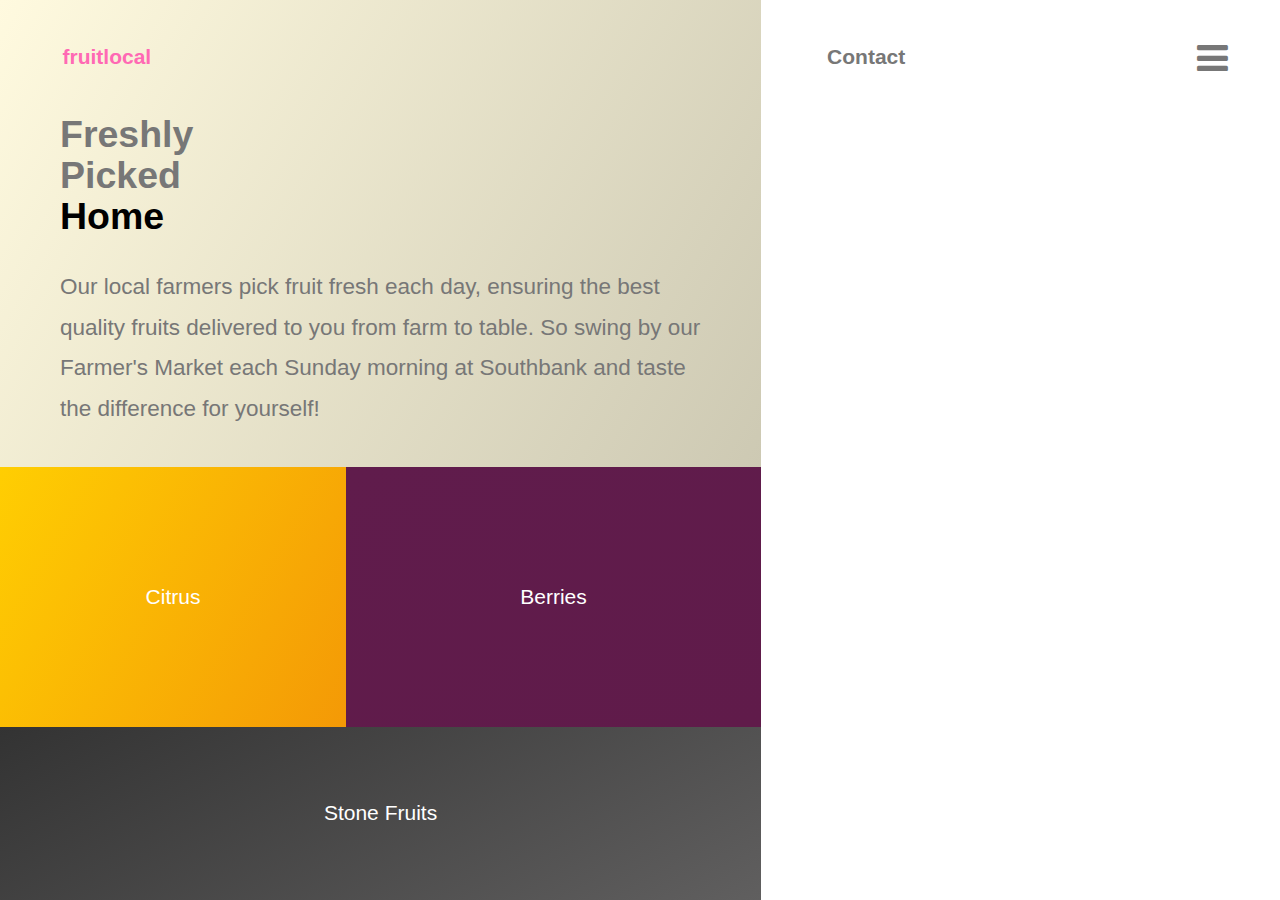
<file: index.html>
<!DOCTYPE html>
<html>

<head>
    <meta charset="UTF-8">
    <title>Grid</title> 
    <link rel="stylesheet" href='index.css'>
    <link rel="stylesheet" href='overlay.css'>
    <link rel="stylesheet" href="https://cdnjs.cloudflare.com/ajax/libs/font-awesome/4.7.0/css/font-awesome.min.css">
    <link rel="stylesheet" href="https://www.w3schools.com/w3css/4/w3.css">
    <script defer src="overlay.js"></script>
    <script defer src="swup.min.js"></script>
    <script defer src="swup.js"></script>
    <link href="swup.css" rel="stylesheet">
</head>

<body>
    <div class="grid-container">
        <main>
          <div>
            <ul>
                <li style="color: hotpink"><a style="padding-left: 1.5rem"><strong>fruitlocal</strong></a></li>
            </ul>
            <div class="title">
                Freshly<br>
                Picked<br>
                <div style="color: black">Home</div>
            </div>
            <div class="blurb">
                Our local farmers pick fruit fresh each day, ensuring the best quality fruits
                delivered to you from farm to table. So swing by our Farmer's Market each Sunday
                morning at Southbank and taste the difference for yourself!
            </div>
          </div>
        </main>
        <section class="nom w3-display-container">
            <ul>
                <li><a href="https://markbayley.github.io/fruitshop/citrus.html" class="w3-display-middle">Citrus</a></li>
            </ul>
        </section>
        <section class="yum w3-display-container">
            <ul>
                <li><a class="w3-display-middle" href="https://markbayley.github.io/fruitshop/berries.html">Berries</a></li>
            </ul>
        </section>
        <section class="diabeetus w3-display-container">
            <ul>
                <li><a class="w3-display-middle" href="https://markbayley.github.io/fruitshop/stonefruits.html">Stone Fruits</a></li>
            </ul>
        </section>
        <header class="header">
            <ul>
                
                <li><a href="https://markbayley.github.io/fruitshop/contact.html"><strong>Contact</strong></a></li>
                <li class="push" onclick="openNav()"><i class="fa fa-bars w3-xxlarge"></i></li>
            </ul>
        </header>
        <section class="candy w3-display-container">
            <ul>
                <li><a class="w3-display-middle" href="https://markbayley.github.io/fruitshop/melons.html">Melons</a></li>
            </ul>
        </section>
    </div>
    <div id="myNav" class="overlay">
        <a href="javascript:void(0)" class="closebtn" onclick="closeNav()">&times;</a>
        <div class="overlay-content">
            <a href="https://markbayley.github.io/fruitshop/citrus.html" onclick="closeNav()">Citrus</a>
            <a href="https://markbayley.github.io/fruitshop/melons.html" onclick="closeNav()">Melons</a>
            <a href="https://markbayley.github.io/fruitshop/berries.html" onclick="closeNav()">Berries</a>
            <a href="https://markbayley.github.io/fruitshop/tropical.html" onclick="closeNav()">Tropical</a>
            <a href="https://markbayley.github.io/fruitshop/stonefruits.html" onclick="closeNav()">Stone Fruits</a>
        </div>
    </div>
</body>

</html>
</file>
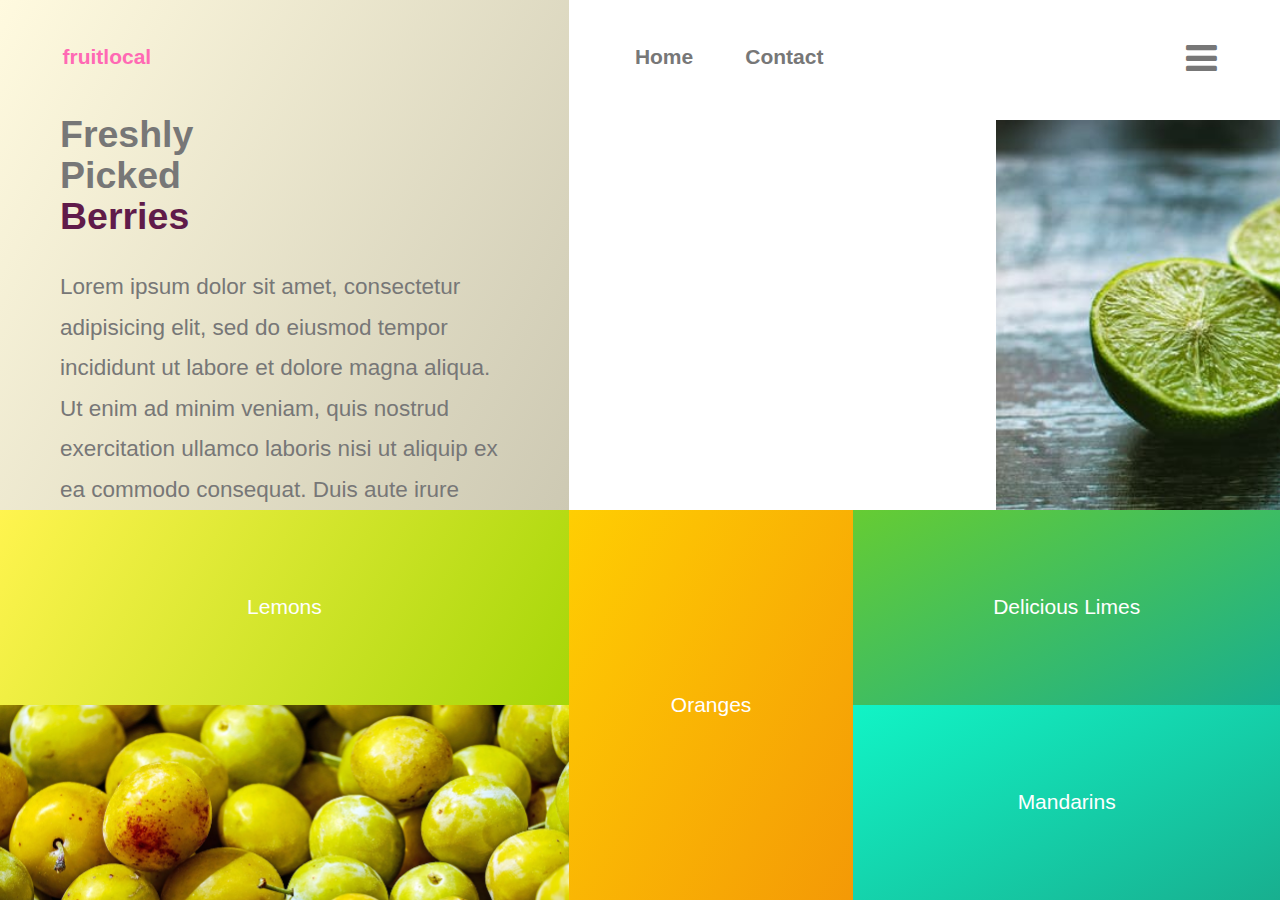
<file: berries.html>
<!DOCTYPE html>
<html>

<head>
    <title>Grid</title>
    <meta charset="UTF-8">
    <link rel="stylesheet" href='citrus.css'>
     <link rel="stylesheet" href='overlay.css'>
    <link rel="stylesheet" href="https://cdnjs.cloudflare.com/ajax/libs/font-awesome/4.7.0/css/font-awesome.min.css">
    <link rel="stylesheet" href="https://www.w3schools.com/w3css/4/w3.css">
    <script defer src="overlay.js"></script>
    <script defer src="swup.min.js"></script>
    <script defer src="swup.js"></script>
    <link href="swup.css" rel="stylesheet">
</head>

<body>
    <div class="grid-container">
        <main>
            <ul>
                <li style="color: hotpink"><a style="padding-left: 1.5rem"><strong>fruitlocal</strong></a></li>
            </ul>
            <div class="title">
                Freshly<br>
                Picked<br>
                <div style="color: #601B4A">Berries</div>
            </div>
            <div class="blurb">
                Lorem ipsum dolor sit amet, consectetur adipisicing elit, sed do eiusmod
                tempor incididunt ut labore et dolore magna aliqua. Ut enim ad minim veniam,
                quis nostrud exercitation ullamco laboris nisi ut aliquip ex ea commodo
                consequat. Duis aute irure dolor in reprehenderit in voluptate velit esse
                cillum dolore eu fugiat nulla pariatur.   
            </div>
        </main>
        <section class="citrus w3-display-container">
            <ul>
                <li><a class="w3-display-middle" href="https://markbayley.github.io/fruitshop/citrus.html">Lemons</a></li>
            </ul>
        </section>
        <section class="diabeetus w3-display-container">
            <ul>
                <li><a class="w3-display-middle" href=#></a></li>
            </ul>
        </section>
        <header>
            <ul>
                <li><a href="https://markbayley.github.io/fruitshop/index.html"><strong>Home</strong></a></li>
                <li><a href="https://markbayley.github.io/fruitshop/contact.html"><strong>Contact</strong></a></li>
                <li class="push" onclick="openNav()"><i class="fa fa-bars w3-xxlarge"></i></li>
            </ul>
        </header>
        <section class="candy w3-display-container">
            <ul>
                <li><a class="w3-display-middle" href=#>Grapefruits</a></li>
            </ul>
        </section>
        <section class="tropic w3-display-container">
            <ul>
                <li><a class="w3-display-middle" href="https://markbayley.github.io/fruitshop/citrus.html">Oranges</a></li>
            </ul>
        </section>
        <section class="grape w3-display-container">
            <ul>
                <li><a class="w3-display-middle" href=#></a></li>
            </ul>
        </section>
        <section class="apple w3-display-container">
            <ul>
                <li><a class="w3-display-middle" href=#>Delicious Limes</a></li>
            </ul>
        </section>
        <section class="melon w3-display-container">
            <ul>
                <li><a class="w3-display-middle" href=#>Mandarins</a></li>
            </ul>
        </section>
    </div>
    <div id="myNav" class="overlay">
        <a href="javascript:void(0)" class="closebtn" onclick="closeNav()">&times;</a>
        <div class="overlay-content">
            <a href="https://markbayley.github.io/fruitshop/citrus.html" onclick="closeNav()">Citrus</a>
            <a href="https://markbayley.github.io/fruitshop/melons.html" onclick="closeNav()">Melons</a>
            <a href="https://markbayley.github.io/fruitshop/berries.html" onclick="closeNav()">Berries</a>
            <a href="https://markbayley.github.io/fruitshop/tropical.html" onclick="closeNav()">Tropical</a>
            <a href="https://markbayley.github.io/fruitshop/stonefruits.html" onclick="closeNav()">Stone Fruits</a>
        </div>
    </div>
</body>

</html>
</file>
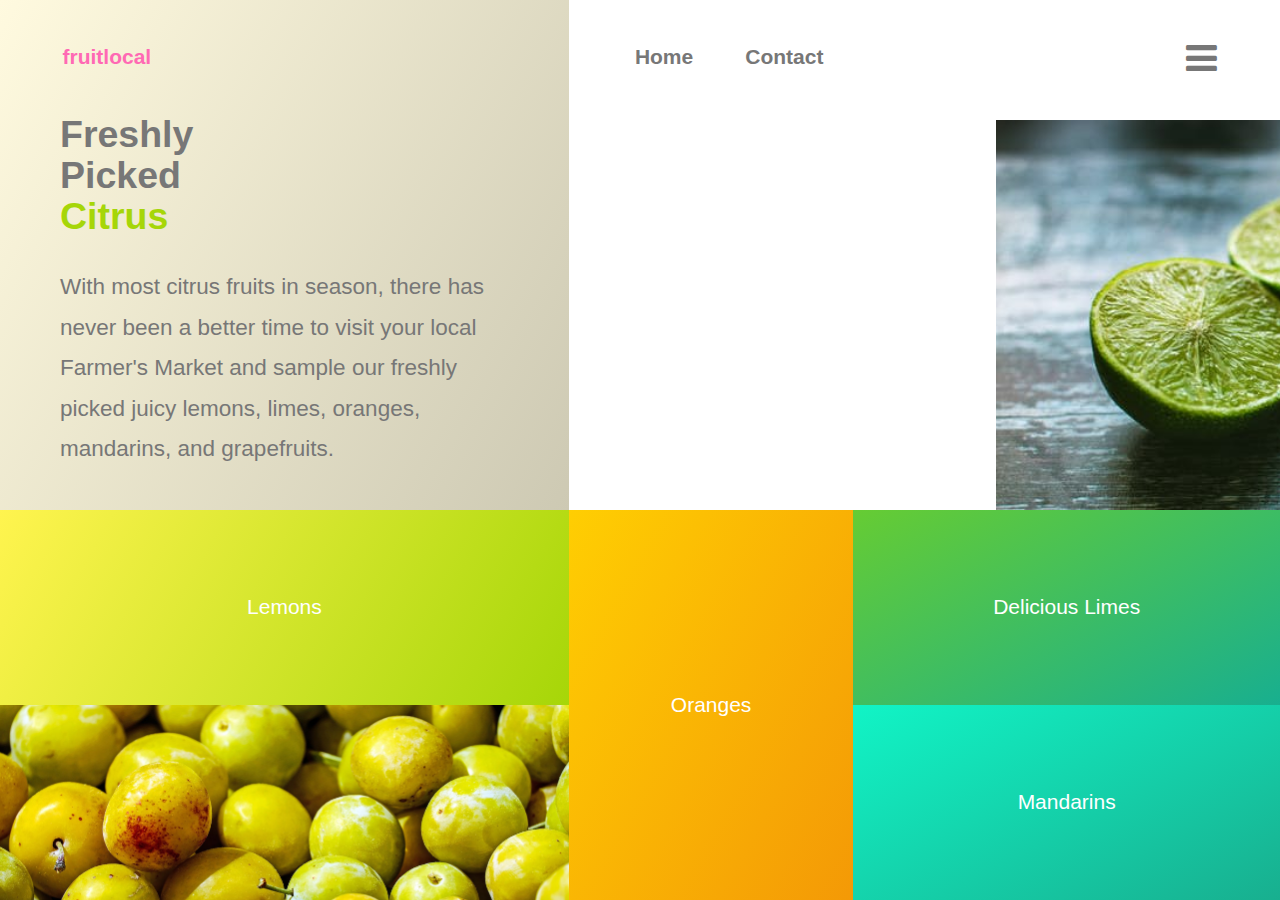
<file: citrus.html>
<!DOCTYPE html>
<html>

<head>
    <title>Grid</title>
    <meta charset="UTF-8">
    <link rel="stylesheet" href='citrus.css'>
     <link rel="stylesheet" href='overlay.css'>
    <link rel="stylesheet" href="https://cdnjs.cloudflare.com/ajax/libs/font-awesome/4.7.0/css/font-awesome.min.css">
    <link rel="stylesheet" href="https://www.w3schools.com/w3css/4/w3.css">
    <script defer src="overlay.js"></script>
    <script defer src="swup.min.js"></script>
    <script defer src="swup.js"></script>
    <link href="swup.css" rel="stylesheet">
</head>

<body>
    <div class="grid-container">
        <main>
            <ul>
                <li style="color: hotpink"><a style="padding-left: 1.5rem"><strong>fruitlocal</strong></a></li>
            </ul>
            <div class="title">
                Freshly<br>
                Picked<br>
                <div style="color: #A6D608">Citrus</div>
            </div>
            <div class="blurb">
                With most citrus fruits in season, there has never been a better time to
                visit your local Farmer's Market and sample our freshly picked juicy lemons, limes,
                oranges, mandarins, and grapefruits. 
               
            </div>
        </main>
        <section class="citrus w3-display-container">
            <ul>
                <li><a class="w3-display-middle" href="https://markbayley.github.io/fruitshop/citrus.html">Lemons</a></li>
            </ul>
        </section>
        <section class="diabeetus w3-display-container">
            <ul>
                <li><a class="w3-display-middle" href=#></a></li>
            </ul>
        </section>
        <header>
            <ul>
                <li><a href="https://markbayley.github.io/fruitshop/index.html"><strong>Home</strong></a></li>
                <li><a href="https://markbayley.github.io/fruitshop/contact.html"><strong>Contact</strong></a></li>
                <li class="push" onclick="openNav()"><i class="fa fa-bars w3-xxlarge"></i></li>
            </ul>
        </header>
        <section class="candy w3-display-container">
            <ul>
                <li><a class="w3-display-middle" href=#>Grapefruits</a></li>
            </ul>
        </section>
        <section class="tropic w3-display-container">
            <ul>
                <li><a class="w3-display-middle" href="https://markbayley.github.io/fruitshop/citrus.html">Oranges</a></li>
            </ul>
        </section>
        <section class="grape w3-display-container">
            <ul>
                <li><a class="w3-display-middle" href=#></a></li>
            </ul>
        </section>
        <section class="apple w3-display-container">
            <ul>
                <li><a class="w3-display-middle" href=#>Delicious Limes</a></li>
            </ul>
        </section>
        <section class="melon w3-display-container">
            <ul>
                <li><a class="w3-display-middle" href=#>Mandarins</a></li>
            </ul>
        </section>
    </div>
    <div id="myNav" class="overlay">
        <a href="javascript:void(0)" class="closebtn" onclick="closeNav()">&times;</a>
        <div class="overlay-content">
            <a href="https://markbayley.github.io/fruitshop/citrus.html" onclick="closeNav()">Citrus</a>
            <a href="https://markbayley.github.io/fruitshop/melons.html" onclick="closeNav()">Melons</a>
            <a href="https://markbayley.github.io/fruitshop/berries.html" onclick="closeNav()">Berries</a>
            <a href="https://markbayley.github.io/fruitshop/tropical.html" onclick="closeNav()">Tropical</a>
            <a href="https://markbayley.github.io/fruitshop/stonefruits.html" onclick="closeNav()">Stone Fruits</a>
        </div>
    </div>
</body>

</html>
</file>
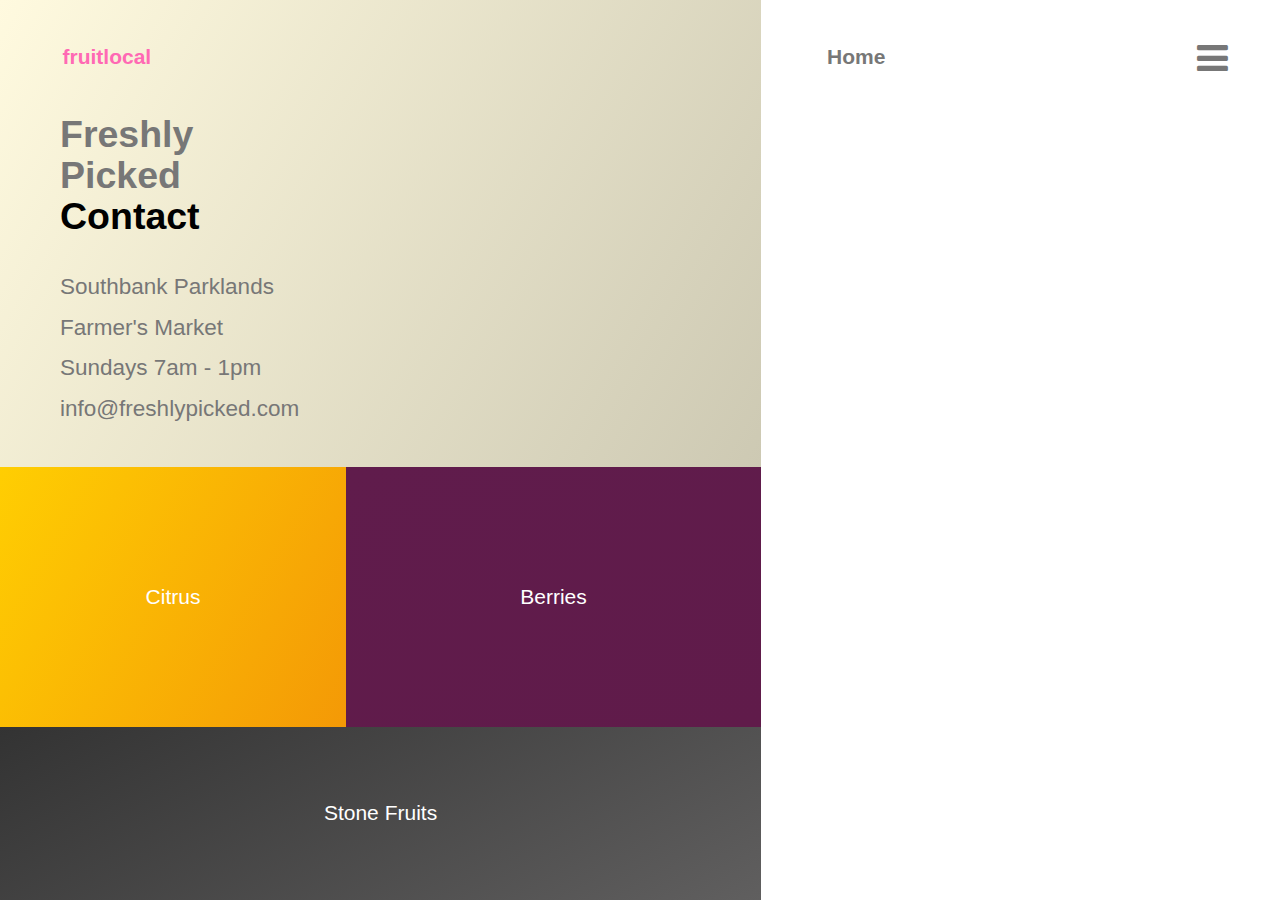
<file: contact.html>
<!DOCTYPE html>
<html>

<head>
    <meta charset="UTF-8">
    <title>Grid</title> 
    <link rel="stylesheet" href='index.css'>
    <link rel="stylesheet" href='overlay.css'>
    <link rel="stylesheet" href="https://cdnjs.cloudflare.com/ajax/libs/font-awesome/4.7.0/css/font-awesome.min.css">
    <link rel="stylesheet" href="https://www.w3schools.com/w3css/4/w3.css">
    <script defer src="overlay.js"></script>
    <script defer src="swup.min.js"></script>
    <script defer src="swup.js"></script>
    <link href="swup.css" rel="stylesheet">
</head>

<body>
    <div class="grid-container">
        <main>
          <div>
            <ul>
                <li style="color: hotpink"><a style="padding-left: 1.5rem"><strong>fruitlocal</strong></a></li>
            </ul>
            <div class="title">
                Freshly<br>
                Picked<br>
                <div style="color: black">Contact</div>
            </div>
            <div class="blurb">
                
                Southbank Parklands<br>
                Farmer's Market<br>
                Sundays 7am - 1pm<br>
                info@freshlypicked.com
            </div>
          </div>
        </main>
        <section class="nom w3-display-container">
            <ul>
                <li><a href="https://markbayley.github.io/fruitshop/citrus.html" class="w3-display-middle">Citrus</a></li>
            </ul>
        </section>
        <section class="yum w3-display-container">
            <ul>
                <li><a class="w3-display-middle" href="https://markbayley.github.io/fruitshop/berries.html">Berries</a></li>
            </ul>
        </section>
        <section class="diabeetus w3-display-container">
            <ul>
                <li><a class="w3-display-middle" href="https://markbayley.github.io/fruitshop/stonefruits.html">Stone Fruits</a></li>
            </ul>
        </section>
        <header>
            <ul>
                <li><a href="https://markbayley.github.io/fruitshop/index.html"><strong>Home</strong></a></li>
              
                <li class="push" onclick="openNav()"><i class="fa fa-bars w3-xxlarge"></i></li>
            </ul>
        </header>
        <section class="candy w3-display-container">
            <ul>
                <li><a class="w3-display-middle" href="https://markbayley.github.io/fruitshop/melons.html">Melons</a></li>
            </ul>
        </section>
    </div>
    <div id="myNav" class="overlay">
        <a href="javascript:void(0)" class="closebtn" onclick="closeNav()">&times;</a>
        <div class="overlay-content">
            <a href="https://markbayley.github.io/fruitshop/citrus.html" onclick="closeNav()">Citrus</a>
            <a href="https://markbayley.github.io/fruitshop/melons.html" onclick="closeNav()">Melons</a>
            <a href="https://markbayley.github.io/fruitshop/berries.html" onclick="closeNav()">Berries</a>
            <a href="https://markbayley.github.io/fruitshop/tropical.html" onclick="closeNav()">Tropical</a>
            <a href="https://markbayley.github.io/fruitshop/stonefruits.html" onclick="closeNav()">Stone Fruits</a>
        </div>
    </div>
</body>

</html>
</file>
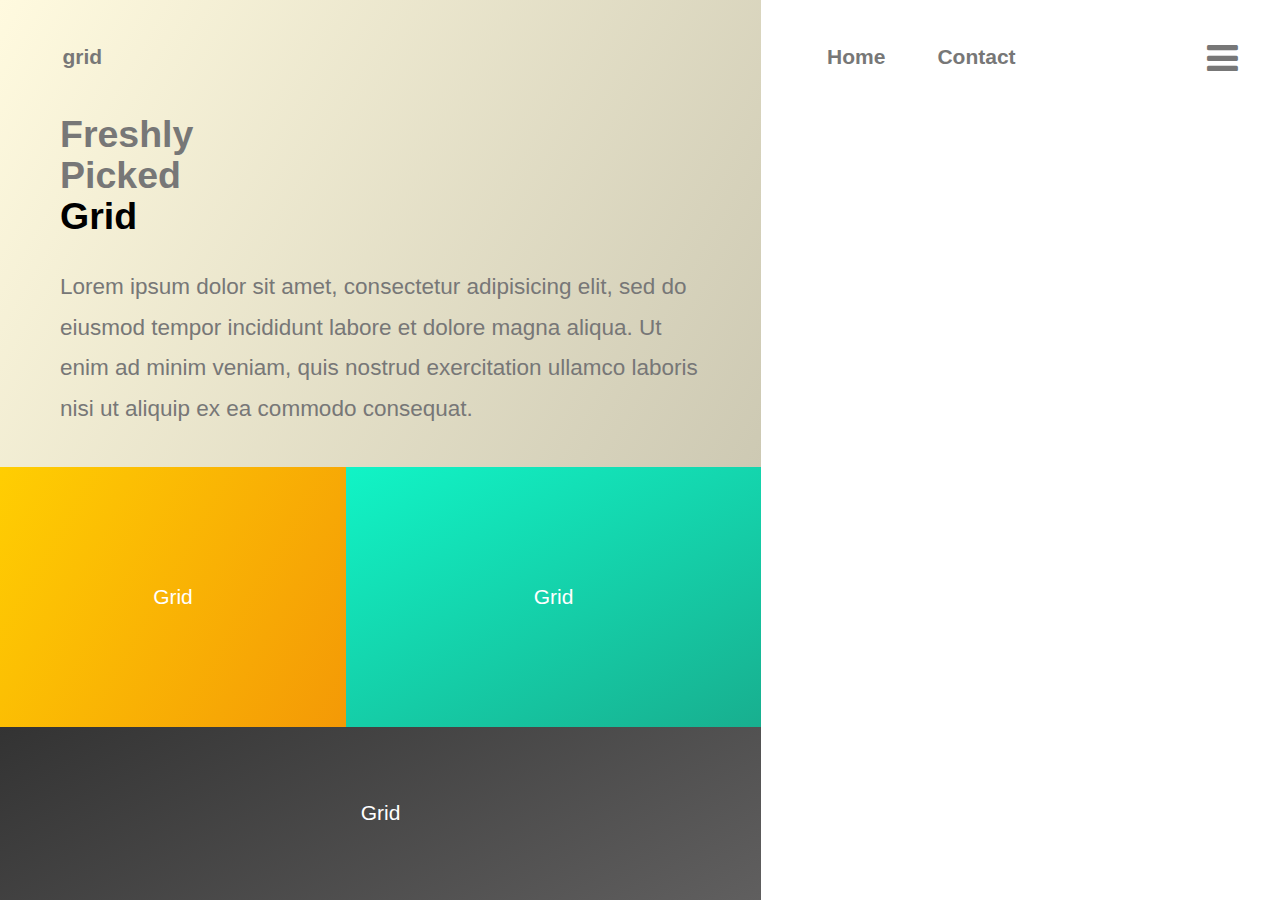
<file: grid.html>
<!DOCTYPE html>
<html>

<head>
    <meta charset="UTF-8">
    <title>Grid</title>
    <meta charset="UTF-8">
    <link rel="stylesheet" href='grid.css'>
    <link rel="stylesheet" href='overlay.css'>
    <link rel="stylesheet" href="https://cdnjs.cloudflare.com/ajax/libs/font-awesome/4.7.0/css/font-awesome.min.css">
    <link rel="stylesheet" href="https://www.w3schools.com/w3css/4/w3.css">
    <script defer src="overlay.js"></script>
    <script defer src="swup.min.js"></script>
    <script defer src="swup.js"></script>
    <link href="swup.css" rel="stylesheet">
</head>

<body>
    <div class="grid-container">
        <main >
            <ul>
                <li id="logo"><a style="padding-left: 1.5rem"><strong>grid</strong></a></li>
            </ul>
            <div class="title">
                Freshly<br>
                Picked<br>
                <div style="color: black">Grid</div>
            </div>
            <div class="blurb">
                Lorem ipsum dolor sit amet, consectetur adipisicing elit, sed do eiusmod
                tempor incididunt labore et dolore magna aliqua. Ut enim ad minim veniam,
                quis nostrud exercitation ullamco laboris nisi ut aliquip ex ea commodo
                consequat.
            </div>
        </main>
    
        <section class="nom w3-display-container">
            <ul>
                <li><a href="/citrus.html" class="w3-display-middle">Grid</a></li>
            </ul>
        </section>
        <section class="yum w3-display-container">
            <ul>
                <li><a class="w3-display-middle" href="/grid.html">Grid</a></li>
            </ul>
        </section>
        <section class="diabeetus w3-display-container">
            <ul>
                <li><a class="w3-display-middle" href="/menu.html">Grid</a></li>
            </ul>
        </section>
           <section class="candy w3-display-container">
            <ul>
                <li><a class="w3-display-middle" href="/index.html">Grid</a></li>
            </ul>
        </section>

        <header>
            <ul>
                <li><a href="/index.html"><strong>Home</strong></a></li>
                <li><a href="/contact.html"><strong>Contact</strong></a></li>
                <li class="push" onclick="openNav()" style="margin: 1.2em 2em"><i class="fa fa-bars w3-xxlarge"></i></li>
            </ul>
        </header>

    </div>


       <div id="myNav" class="overlay">
        <a href="javascript:void(0)" class="closebtn" onclick="closeNav()">&times;</a>
        <div class="overlay-content">
            <a href="/citrus.html" onclick="closeNav()">Citrus</a>
            <a href="/melons.html" onclick="closeNav()">Melons</a>
            <a href="/berries.html" onclick="closeNav()">Berries</a>
            <a href="/tropical.html" onclick="closeNav()">Tropical</a>
            <a href="/stonefruits.html" onclick="closeNav()">Stone Fruits</a>
        </div>
    </div>
</body>

</html>
</file>
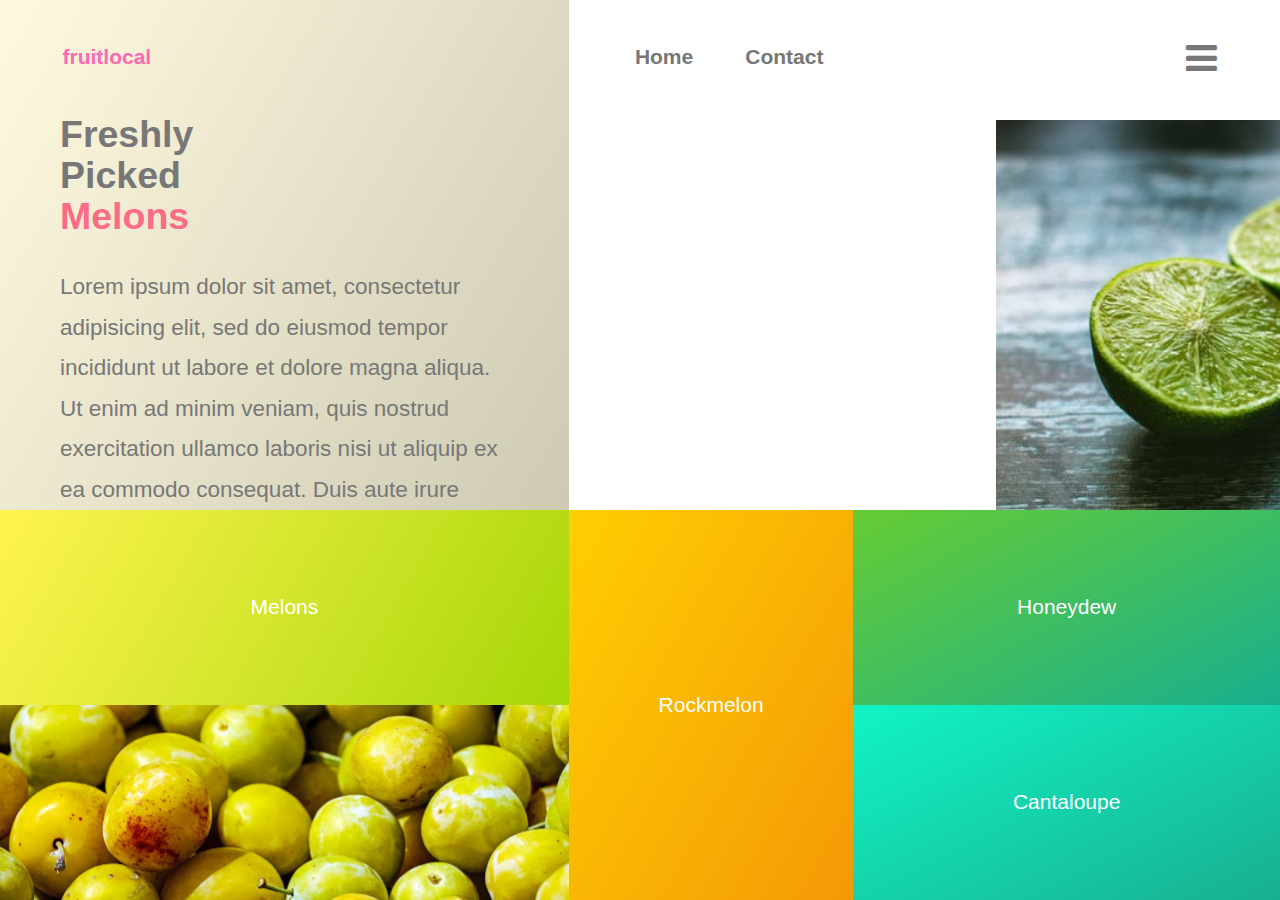
<file: melons.html>
<!DOCTYPE html>
<html>

<head>
    <title>Grid</title>
    <meta charset="UTF-8">
    <link rel="stylesheet" href='citrus.css'>
     <link rel="stylesheet" href='overlay.css'>
    <link rel="stylesheet" href="https://cdnjs.cloudflare.com/ajax/libs/font-awesome/4.7.0/css/font-awesome.min.css">
    <link rel="stylesheet" href="https://www.w3schools.com/w3css/4/w3.css">
    <script defer src="overlay.js"></script>
    <script defer src="swup.min.js"></script>
    <script defer src="swup.js"></script>
    <link href="swup.css" rel="stylesheet">
</head>

<body>
    <div class="grid-container">
        <main>
            <ul>
                <li style="color: hotpink"><a style="padding-left: 1.5rem"><strong>fruitlocal</strong></a></li>
            </ul>
            <div class="title">
                Freshly<br>
                Picked<br>
                <div style="color: #fc6c85">Melons</div>
            </div>
            <div class="blurb">
                Lorem ipsum dolor sit amet, consectetur adipisicing elit, sed do eiusmod
                tempor incididunt ut labore et dolore magna aliqua. Ut enim ad minim veniam,
                quis nostrud exercitation ullamco laboris nisi ut aliquip ex ea commodo
                consequat. Duis aute irure dolor in reprehenderit in voluptate velit esse
                cillum dolore eu fugiat nulla pariatur.   
            </div>
        </main>
        <section class="citrus w3-display-container">
            <ul>
                <li><a class="w3-display-middle" href="https://markbayley.github.io/fruitshop/citrus.html">Melons</a></li>
            </ul>
        </section>
        <section class="diabeetus w3-display-container">
            <ul>
                <li><a class="w3-display-middle" href=#></a></li>
            </ul>
        </section>
        <header>
            <ul>
                <li><a href="https://markbayley.github.io/fruitshop/index.html"><strong>Home</strong></a></li>
                <li><a href="https://markbayley.github.io/fruitshop/contact.html"><strong>Contact</strong></a></li>
                <li class="push" onclick="openNav()"><i class="fa fa-bars w3-xxlarge"></i></li>
            </ul>
        </header>
        <section class="candy w3-display-container">
            <ul>
                <li><a class="w3-display-middle" href=#>Watermelon</a></li>
            </ul>
        </section>
        <section class="tropic w3-display-container">
            <ul>
                <li><a class="w3-display-middle" href="https://markbayley.github.io/fruitshop/citrus.html">Rockmelon</a></li>
            </ul>
        </section>
        <section class="grape w3-display-container">
            <ul>
                <li><a class="w3-display-middle" href=#></a></li>
            </ul>
        </section>
        <section class="apple w3-display-container">
            <ul>
                <li><a class="w3-display-middle" href=#>Honeydew</a></li>
            </ul>
        </section>
        <section class="melon w3-display-container">
            <ul>
                <li><a class="w3-display-middle" href=#>Cantaloupe</a></li>
            </ul>
        </section>
    </div>
    <div id="myNav" class="overlay">
        <a href="javascript:void(0)" class="closebtn" onclick="closeNav()">&times;</a>
        <div class="overlay-content">
            <a href="https://markbayley.github.io/fruitshop/citrus.html" onclick="closeNav()">Citrus</a>
            <a href="https://markbayley.github.io/fruitshop/melons.html" onclick="closeNav()">Melons</a>
            <a href="https://markbayley.github.io/fruitshop/berries.html" onclick="closeNav()">Berries</a>
            <a href="https://markbayley.github.io/fruitshop/tropical.html" onclick="closeNav()">Tropical</a>
            <a href="https://markbayley.github.io/fruitshop/stonefruits.html" onclick="closeNav()">Stone Fruits</a>
        </div>
    </div>
</body>

</html>
</file>
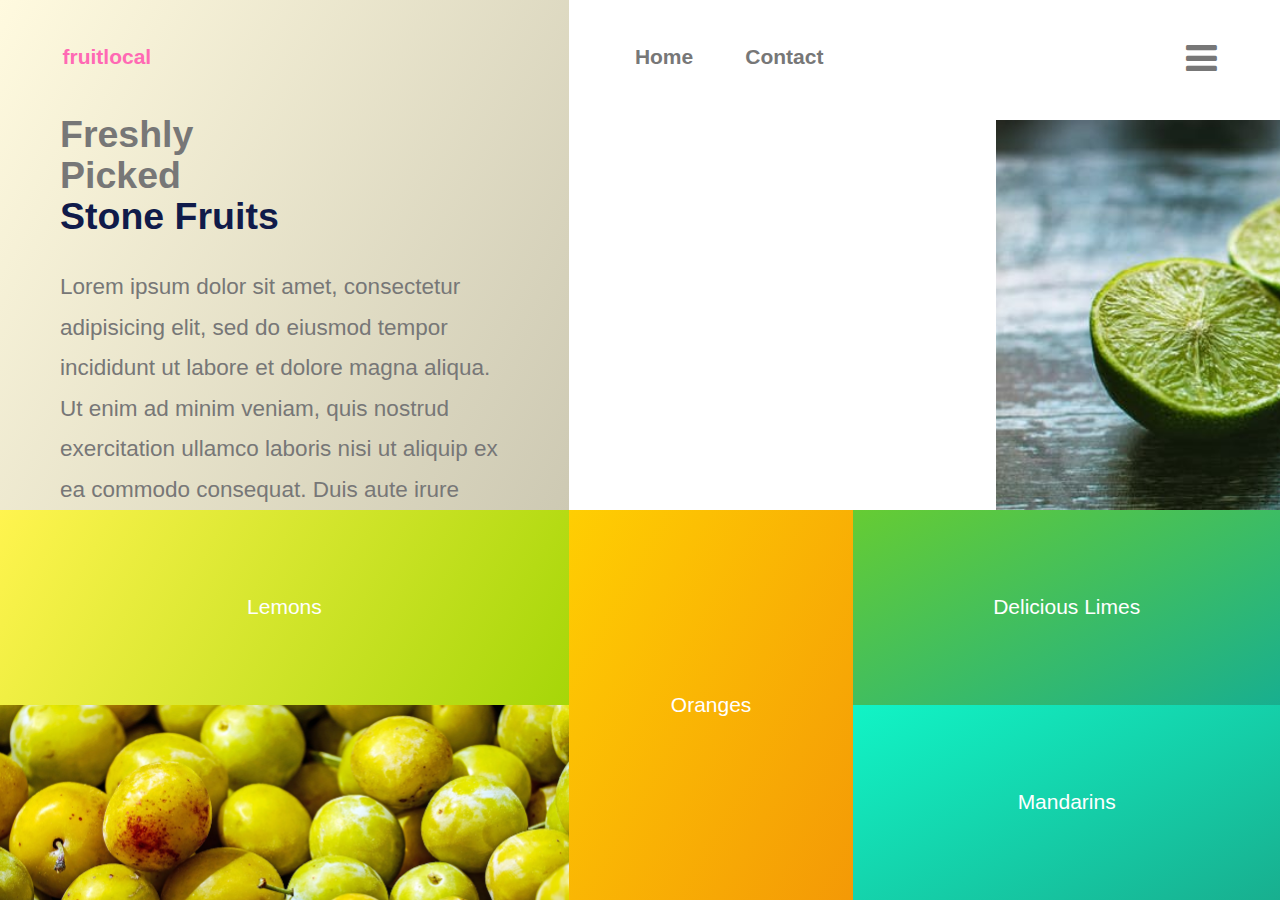
<file: stonefruits.html>
<!DOCTYPE html>
<html>

<head>
    <title>Grid</title>
    <meta charset="UTF-8">
    <link rel="stylesheet" href='citrus.css'>
     <link rel="stylesheet" href='overlay.css'>
    <link rel="stylesheet" href="https://cdnjs.cloudflare.com/ajax/libs/font-awesome/4.7.0/css/font-awesome.min.css">
    <link rel="stylesheet" href="https://www.w3schools.com/w3css/4/w3.css">
    <script defer src="overlay.js"></script>
    <script defer src="swup.min.js"></script>
    <script defer src="swup.js"></script>
    <link href="swup.css" rel="stylesheet">
</head>

<body>
    <div class="grid-container">
        <main>
            <ul>
                <li style="color: hotpink"><a style="padding-left: 1.5rem"><strong>fruitlocal</strong></a></li>
            </ul>
            <div class="title">
                Freshly<br>
                Picked<br>
                <div style="color: #101B4A">Stone Fruits</div>
            </div>
            <div class="blurb">
                Lorem ipsum dolor sit amet, consectetur adipisicing elit, sed do eiusmod
                tempor incididunt ut labore et dolore magna aliqua. Ut enim ad minim veniam,
                quis nostrud exercitation ullamco laboris nisi ut aliquip ex ea commodo
                consequat. Duis aute irure dolor in reprehenderit in voluptate velit esse
                cillum dolore eu fugiat nulla pariatur.   
            </div>
        </main>
        <section class="citrus w3-display-container">
            <ul>
                <li><a class="w3-display-middle" href="https://markbayley.github.io/fruitshop/citrus.html">Lemons</a></li>
            </ul>
        </section>
        <section class="diabeetus w3-display-container">
            <ul>
                <li><a class="w3-display-middle" href=#></a></li>
            </ul>
        </section>
        <header>
            <ul>
                <li><a href="https://markbayley.github.io/fruitshop/index.html"><strong>Home</strong></a></li>
                <li><a href="https://markbayley.github.io/fruitshop/contact.html"><strong>Contact</strong></a></li>
                <li class="push" onclick="openNav()"><i class="fa fa-bars w3-xxlarge"></i></li>
            </ul>
        </header>
        <section class="candy w3-display-container">
            <ul>
                <li><a class="w3-display-middle" href=#>Grapefruits</a></li>
            </ul>
        </section>
        <section class="tropic w3-display-container">
            <ul>
                <li><a class="w3-display-middle" href="https://markbayley.github.io/fruitshop/citrus.html">Oranges</a></li>
            </ul>
        </section>
        <section class="grape w3-display-container">
            <ul>
                <li><a class="w3-display-middle" href=#></a></li>
            </ul>
        </section>
        <section class="apple w3-display-container">
            <ul>
                <li><a class="w3-display-middle" href=#>Delicious Limes</a></li>
            </ul>
        </section>
        <section class="melon w3-display-container">
            <ul>
                <li><a class="w3-display-middle" href=#>Mandarins</a></li>
            </ul>
        </section>
    </div>
    <div id="myNav" class="overlay">
        <a href="javascript:void(0)" class="closebtn" onclick="closeNav()">&times;</a>
        <div class="overlay-content">
            <a href="https://markbayley.github.io/fruitshop/citrus.html" onclick="closeNav()">Citrus</a>
            <a href="https://markbayley.github.io/fruitshop/melons.html" onclick="closeNav()">Melons</a>
            <a href="https://markbayley.github.io/fruitshop/berries.html" onclick="closeNav()">Berries</a>
            <a href="https://markbayley.github.io/fruitshop/tropical.html" onclick="closeNav()">Tropical</a>
            <a href="https://markbayley.github.io/fruitshop/stonefruits.html" onclick="closeNav()">Stone Fruits</a>
        </div>
    </div>
</body>

</html>
</file>
<file: index.css>
@import url(https://fonts.googleapis.com/css?family=Source+Sans+Pro:400,900);

body {
    margin: 0;
    height: 100vh;
    font-family: 'Source Sans Pro', sans-serif;
}

.grid-container {
    display: grid;
    grid-template-columns: 1fr 1.2fr 1.5fr;
    grid-template-rows: .5fr 4fr 3fr 2fr;
    grid-template-areas:
        "main   main    header"
        "main   main    candy"
        "nom    yum     candy"
        "footer footer  candy";

    height: 100vh;
    margin: 0em;
}

main {
    grid-area: main;
    background: rgb(255, 250, 223);
    background: linear-gradient(120deg, rgba(255, 250, 223, 1) 0%, rgba(205, 201, 179, 1) 100%);
}

section.nom {
    grid-area: nom;
    background: rgb(255, 206, 2);
    background: linear-gradient(120deg, rgba(255, 206, 2, 1) 0%, rgba(244, 153, 6, 1) 100%);
    color: #ffffff;
}

section.nom:hover {
    opacity: 0.8;
}

section.yum {
    grid-area: nom;
    background: rgb(255, 206, 2);
    background: linear-gradient(120deg, rgba(255, 206, 2, 1) 0%, rgba(244, 153, 6, 1) 100%);
    color: #ffffff;
}

section.yum {
    grid-area: yum;
    background: #601B4A;
    background: linear-gradient(153deg, #601C4C 0%, #601B4A 100%);
    color: #ffffff;
}

section.yum:hover {
    opacity: 0.8;
}

section.diabeetus {
    grid-area: footer;
    background: rgb(51, 51, 51);
    background: linear-gradient(153deg, rgba(51, 51, 51, 1) 0%, rgba(96, 95, 95, 1) 100%);
    color: #ffffff;
}

section.diabeetus:hover {
    opacity: 0.8;
}

header {
    grid-area: header;
}

.candy {
    grid-area: candy;
    background: url('https://s3-us-west-2.amazonaws.com/s.cdpn.io/2621168/candy.jpg') no-repeat;
    background-size: cover;
    color: white;
}

.candy:hover {
    opacity: 0.8;
}

ul {
    list-style-type: none;
    margin: 10;
    padding: 10;
    overflow: hidden;
}

li {
    float: left;
    font-size: 1.4em;
    font-style: bold;
}

li a {
    display: block;
    text-align: center;
    padding: 26px;
    text-decoration: none;
}

li a:hover {
    color: #333;
}

section.diabeetus li a:hover {
    color: goldenrod;
}

.push {
    float: right;
    margin: 1.2em 2.5em;
}

.title {
    font-size: 2.5em;
    font-weight: 700;
    margin: 1rem 4rem 1rem 4rem;
    line-height: 1.1em;
}

.blurb {
    margin: 2rem 4rem 1rem 4rem;
    font-size: 1.5rem;
    line-height: 1.8em;
}

body,
h1,
h2,
h3,
h4,
h5,
h6 {
    font-family: "Lato", sans-serif;
}

body,
html {
    color: #777;
    line-height: 1.8;
}

p {
    font-size: 18px;
}

.transition-fade {
    transition: 0.4s;
    opacity: 1;
}

html.is-animating .transition-fade {
    opacity: 0;
}

@media only screen and (max-device-width: 800px) {
    #logo {
        width: 90%;
        padding-left: 10%;
    }

    .title {
        margin: 4.5rem 3rem 1rem 3rem;
        line-height: 1.3;
    }

    .blurb {
        font-size: 2.2rem;
        line-height: 1.4;
        margin: 2rem 3rem 1rem 3rem;
    }

    li {
        padding-top: 5%;
        font-size: 1.7rem;
    }
}
</file>
<file: overlay.css>
body {
  font-family: 'Lato', sans-serif;
}

.overlay {
  height: 100%;
  width: 0;
  position: fixed;
  z-index: 1;
  top: 0;
  left: 0;
  background-color: rgb(0,0,0);
  background-color: rgba(0,0,0, 0.9);
  overflow-x: hidden;
  transition: 0.5s;
}

.overlay-content {
  position: relative;
  top: 25%;
  width: 100%;
  text-align: center;
  margin-top: 30px;
}

.overlay a {
  padding: 8px;
  text-decoration: none;
  font-size: 36px;
  color: #818181;
  display: block;
  transition: 0.3s;
}

.overlay a:hover, .overlay a:focus {
  color: #f1f1f1;
}

.overlay .closebtn {
  position: absolute;
  top: 20px;
  right: 45px;
  font-size: 60px;
}

@media screen and (max-height: 450px) {
  .overlay a {font-size: 20px}
  .overlay .closebtn {
  font-size: 40px;
  top: 15px;
  right: 35px;
  }
}
</file>
<file: swup.css>
.transition-fade {
    opacity: 1;
    transition: 400ms;
}

html.is-animating .transition-fade {
    opacity: 0.5;
 
}


.transition-new {
    opacity: 1;
    transition: 400ms;
}

html.is-animating .transition-new {
    opacity: 0.5;
 
}
</file>
<file: citrus.css>
@import url(https://fonts.googleapis.com/css?family=Source+Sans+Pro:400,900);


body {
    margin: 0;
    height: 100vh;
    font-family: 'Source Sans Pro', sans-serif;
}

.grid-container {
    display: grid;
    grid-template-columns: 2fr 2fr 2fr 1fr 2fr;
    grid-template-rows: 1fr 2.5fr 2.5fr 2.5fr 2.5fr;
    grid-template-areas:
        "main   main    header  header header"
        "main   main    candy   candy  grape"
        "main   main  candy   candy  grape"
        "citrus citrus  tropic  apple  apple"
        "footer footer  tropic  melon  melon";

    height: 100vh;
    margin: 0em;
}

main {
    grid-area: main;
    background: rgb(255, 250, 223);
    background: linear-gradient(120deg, rgba(255, 250, 223, 1) 0%, rgba(205, 201, 179, 1) 100%);
}

section.citrus {
    grid-area: citrus;
    background: #A6D608;
    background: linear-gradient(120deg, #FFF44F 0%, #A6D608 100%);
    color: white;
}

section.melon {
    grid-area: melon;
    background: rgb(17, 244, 199);
    background: linear-gradient(153deg, rgba(17, 244, 198, 1) 0%, rgba(24, 175, 143, 1) 100%);
    color: white;
}

section.apple {
    grid-area: apple;
    background: #66CC33;
    background: linear-gradient(153deg, #66CC33 0%, rgba(24, 175, 143, 1) 100%);
    color: white;
}

section.grape {
    grid-area: grape;
    background: url('limes.jpg') no-repeat;
    background-size: cover;
    color: white;
}

section.diabeetus {
    grid-area: footer;
    background: url('stone.jpg') no-repeat;
    background-size: cover;
    color: white;
}

section.candy {
    grid-area: candy;
    background: url('https://s3-us-west-2.amazonaws.com/s.cdpn.io/2621168/candy.jpg') no-repeat;
    background-size: cover;
    color: white;
}


section.tropic {
    grid-area: tropic;
    background: rgb(255, 206, 2);
    background: linear-gradient(120deg, rgba(255, 206, 2, 1) 0%, rgba(244, 153, 6, 1) 100%);
    color: white;
}

header {
    grid-area: header;
}

section:hover {
    opacity: 0.85;
}

ul {
    list-style-type: none;
    margin: 10;
    padding: 10;
    overflow: hidden;
}

li {
    float: left;
    font-size: 1.4em;
    font-style: bold;
}

li a {
    display: block;
    text-align: center;
    padding: 26px;
    text-decoration: none;
}

li a:hover {
    color: #333;

}

section.diabeetus li a:hover {
    color: goldenrod;

}

.push {
    float: right;
    margin: 1.2em 3em
}

.title {
    font-size: 2.5em;
    font-weight: 700;
    margin: 1rem 4rem 1rem 4rem;
    line-height: 1.1em;
}

.blurb {

    margin: 2rem 4rem 1rem 4rem;
    font-size: 1.5rem;
    line-height: 1.8em;
}

body,
h1,
h2,
h3,
h4,
h5,
h6 {
    font-family: "Lato", sans-serif;
}

body,
html {

    color: #777;
    line-height: 1.8;
}

p {
    font-size: 18px;
}

@media only screen and (max-device-width: 800px) {
    #logo {
        width: 90%;
        padding-left: 10%;
    }

    .title {
        margin: 4.5rem 3rem 1rem 3rem;
        line-height: 1.3;
    }

    .blurb {
        font-size: 2.2rem;
        line-height: 1.4;
        margin: 2rem 3rem 1rem 3rem;
    }

    li {
        padding-top: 5%;
        font-size: 1.7rem;
    }
}
</file>
<file: grid.css>
@import url(https://fonts.googleapis.com/css?family=Source+Sans+Pro:400,900);


body {
    margin: 0;
    height: 100vh;
    font-family: 'Source Sans Pro', sans-serif;
}

.grid-container {
    display: grid;
    grid-template-columns: 1fr 1.2fr 1.5fr;
    grid-template-rows: .5fr 4fr 3fr 2fr;
    grid-template-areas:
        "main   main    header"
        "main   main    candy"
        "nom    yum     candy"
        "footer footer  candy";

    height: 100vh;
    margin: 0em;
}

main {
    grid-area: main;
    //background: #FFFADF;
    background: rgb(255,250,223);
background: linear-gradient(120deg, rgba(255,250,223,1) 0%, rgba(205,201,179,1) 100%);
}

section.nom {
    grid-area: nom;
   background: rgb(255,206,2);
background: linear-gradient(120deg, rgba(255,206,2,1) 0%, rgba(244,153,6,1) 100%);
color: #ffffff;
}

section.nom:hover {
    opacity: 0.8;
}

section.yum {
    grid-area: nom;
   background: rgb(255,206,2);
background: linear-gradient(120deg, rgba(255,206,2,1) 0%, rgba(244,153,6,1) 100%);
color: #ffffff;
}

section.yum {
    grid-area: yum;
    //background: rgb(6,219,181);
   //background: linear-gradient(120deg, rgba(6,219,181,1) 0%, rgba(6,245,202,1) 100%);
   background: rgb(17,244,198);
background: linear-gradient(153deg, rgba(17,244,198,1) 0%, rgba(24,175,143,1) 100%);
color: #ffffff;
}

section.yum:hover {
    opacity: 0.8;  
}

section.diabeetus {
    grid-area: footer;
    //background: #333333;
    //background: rgb(51,51,51);
    //background: linear-gradient(120deg, rgba(51,51,51,1) 0%, rgba(96,95,95,1) 100%);
    background: rgb(51,51,51);
background: linear-gradient(153deg, rgba(51,51,51,1) 0%, rgba(96,95,95,1) 100%);

    color: #ffffff;

}

section.diabeetus:hover {
    opacity: 0.8;

}

header {
    grid-area: header;
}
.candy {
    grid-area: candy;
    background: url('https://s3-us-west-2.amazonaws.com/s.cdpn.io/2621168/candy.jpg') no-repeat;
    background-size: cover;
    color: white;

}

.candy:hover {
    opacity: 0.8;
   
}


ul {
  list-style-type: none;
  margin: 10;
  padding: 10;
  overflow: hidden; 
}

li {
  float: left;
  font-size: 1.4em;
  font-style: bold;
  //border: 1px solid black;
}

li a {
  display: block;
  text-align: center;
  padding: 26px;
  text-decoration: none;
}

li a:hover {
    color: #333;
 
}

section.diabeetus li a:hover {
    color: goldenrod;
 
}

.push {
    float: right;
    //border: 1px solid black;
}

.title {
    font-size: 2.5em;
    font-weight: 700;
    margin: 1rem 4rem 1rem 4rem;
    line-height: 1.1em;
    //border: 1px solid black;
 
}

.blurb {
    
    margin: 2rem 4rem 1rem 4rem;
    font-size: 1.5rem; 
    line-height: 1.8em;
    //border: 1px solid black;
}


body,h1,h2,h3,h4,h5,h6 {font-family: "Lato", sans-serif;}
body, html {
 
  color: #777;
  line-height: 1.8;
}

p {
  font-size: 18px;
}

/* Create a Parallax Effect */
.bgimg-1, .bgimg-2, .bgimg-3 {
  background-attachment: fixed;
  background-position: center;
  background-repeat: no-repeat;
  background-size: cover;
}

/* First image (Logo. Full height) */
.bgimg-1 {
  background-image: url('images/5a.jpg');
  min-height: 100%;
}

/* Second image (Portfolio) */
.bgimg-2 {
  background-image: url("images/main-3.jpg");
  min-height: 400px;
}

/* Third image (Contact) */
.bgimg-3 {
  background-image: url("images/1.jpg");
  min-height: 400px;
}

.w3-wide {letter-spacing: 10px;}
.w3-hover-opacity {cursor: pointer;}

/* Turn off parallax scrolling for tablets and phones */
@media only screen and (max-device-width: 1600px) {
  .bgimg-1, .bgimg-2, .bgimg-3 {
    min-height: 400px;
  }
}

@media only screen and (max-device-width: 800px) {
  #logo {
    width: 90%; 
    padding-left: 10%; 
  }

  .title {
    margin: 4.5rem 3rem 1rem 3rem;
    line-height: 1.3;
  }

  .blurb {
    font-size: 2.2rem; 
    line-height: 1.4;
    margin: 2rem 3rem 1rem 3rem;
  }

  li {
    padding-top: 5%;
    font-size: 1.7rem;

    //border: 1px solid black;
  }

 
 
}
</file>
